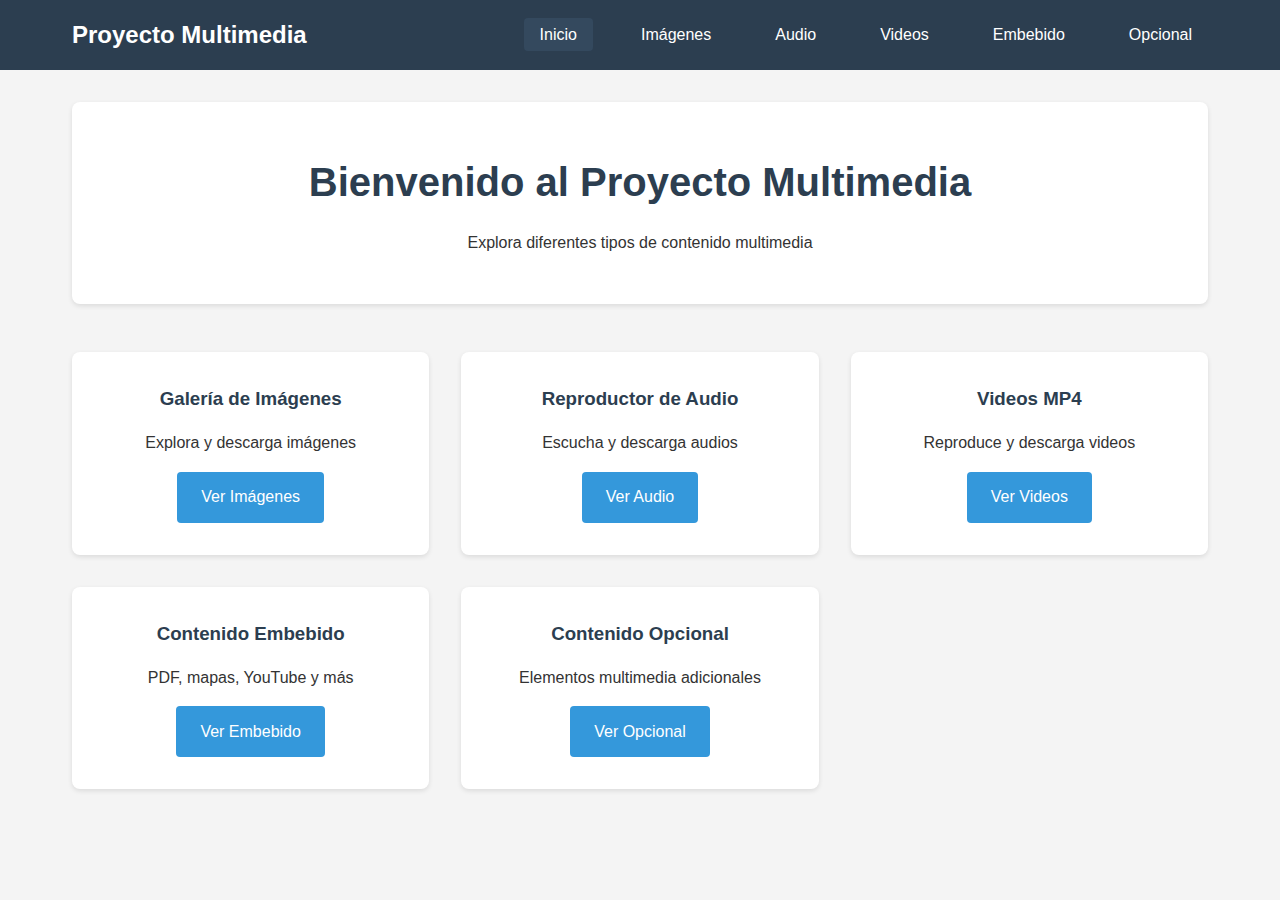
<file: proyecto-multimedia/index.html>
<!DOCTYPE html>
<html lang="es">
<head>
    <meta charset="UTF-8">
    <meta name="viewport" content="width=device-width, initial-scale=1.0">
    <title>Proyecto Multimedia - Inicio</title>
    <link rel="stylesheet" href="css/estilos.css">
</head>
<body>
    <header>
        <nav class="navbar">
            <div class="nav-container">
                <h1 class="nav-title">Proyecto Multimedia</h1>
                <ul class="nav-menu">
                    <li><a href="index.html" class="active">Inicio</a></li>
                    <li><a href="imagen.html">Imágenes</a></li>
                    <li><a href="audio.html">Audio</a></li>
                    <li><a href="video.html">Videos</a></li>
                    <li><a href="embebido.html">Embebido</a></li>
                    <li><a href="opcional.html">Opcional</a></li>
                </ul>
            </div>
        </nav>
    </header>

    <main class="main-content">
        <section class="hero">
            <h1>Bienvenido al Proyecto Multimedia</h1>
            <p>Explora diferentes tipos de contenido multimedia</p>
        </section>

        <section class="menu-grid">
            <div class="menu-item">
                <h3>Galería de Imágenes</h3>
                <p>Explora y descarga imágenes</p>
                <a href="imagen.html" class="btn">Ver Imágenes</a>
            </div>
            
            <div class="menu-item">
                <h3>Reproductor de Audio</h3>
                <p>Escucha y descarga audios</p>
                <a href="audio.html" class="btn">Ver Audio</a>
            </div>
            
            <div class="menu-item">
                <h3>Videos MP4</h3>
                <p>Reproduce y descarga videos</p>
                <a href="video.html" class="btn">Ver Videos</a>
            </div>
            
            <div class="menu-item">
                <h3>Contenido Embebido</h3>
                <p>PDF, mapas, YouTube y más</p>
                <a href="embebido.html" class="btn">Ver Embebido</a>
            </div>
            
            <div class="menu-item">
                <h3>Contenido Opcional</h3>
                <p>Elementos multimedia adicionales</p>
                <a href="opcional.html" class="btn">Ver Opcional</a>
            </div>
        </section>
    </main>

    <script src="js/script.js"></script>
</body>
</html>
</file>
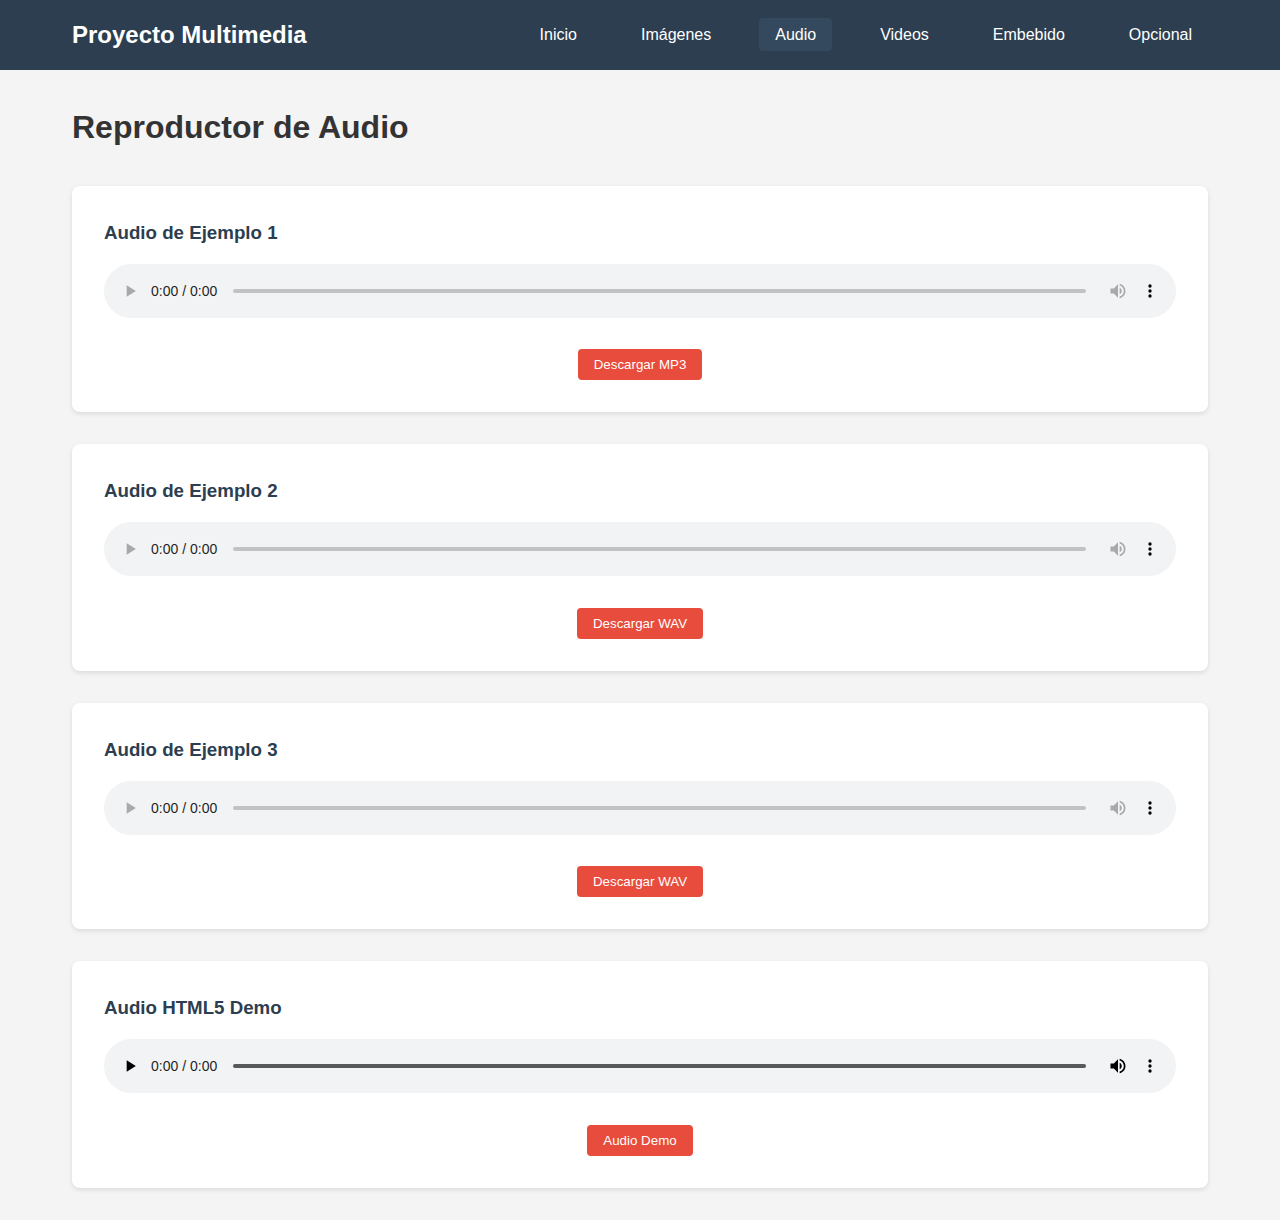
<file: proyecto-multimedia/audio.html>
<!DOCTYPE html>
<html lang="es">
<head>
    <meta charset="UTF-8">
    <meta name="viewport" content="width=device-width, initial-scale=1.0">
    <title>Reproductor de Audio - Proyecto Multimedia</title>
    <link rel="stylesheet" href="css/estilos.css">
</head>
<body>
    <header>
        <nav class="navbar">
            <div class="nav-container">
                <h1 class="nav-title">Proyecto Multimedia</h1>
                <ul class="nav-menu">
                    <li><a href="index.html">Inicio</a></li>
                    <li><a href="imagen.html">Imágenes</a></li>
                    <li><a href="audio.html" class="active">Audio</a></li>
                    <li><a href="video.html">Videos</a></li>
                    <li><a href="embebido.html">Embebido</a></li>
                    <li><a href="opcional.html">Opcional</a></li>
                </ul>
            </div>
        </nav>
    </header>

    <main class="main-content">
        <h1>Reproductor de Audio</h1>
        
        <div class="audio-container">
            <div class="audio-item">
                <h3>Audio de Ejemplo 1</h3>
                <audio controls>
                    <source src="https://www.soundjay.com/misc/sounds/bell-ringing-05.wav" type="audio/wav">
                    <source src="https://file-examples.com/storage/fe86832739e1220bf62f133/2017/11/file_example_MP3_700KB.mp3" type="audio/mpeg">
                    Tu navegador no soporta el elemento de audio.
                </audio>
                <div class="audio-controls">
                    <button class="download-btn" onclick="downloadAudio('https://file-examples.com/storage/fe86832739e1220bf62f133/2017/11/file_example_MP3_700KB.mp3', 'audio1.mp3')">
                        Descargar MP3
                    </button>
                </div>
            </div>
            
            <div class="audio-item">
                <h3>Audio de Ejemplo 2</h3>
                <audio controls>
                    <source src="https://www.soundjay.com/misc/sounds/fail-buzzer-02.wav" type="audio/wav">
                    Tu navegador no soporta el elemento de audio.
                </audio>
                <div class="audio-controls">
                    <button class="download-btn" onclick="downloadAudio('https://www.soundjay.com/misc/sounds/fail-buzzer-02.wav', 'audio2.wav')">
                        Descargar WAV
                    </button>
                </div>
            </div>
            
            <div class="audio-item">
                <h3>Audio de Ejemplo 3</h3>
                <audio controls>
                    <source src="https://www.soundjay.com/misc/sounds/bell-ringing-04.wav" type="audio/wav">
                    Tu navegador no soporta el elemento de audio.
                </audio>
                <div class="audio-controls">
                    <button class="download-btn" onclick="downloadAudio('https://www.soundjay.com/misc/sounds/bell-ringing-04.wav', 'audio3.wav')">
                        Descargar WAV
                    </button>
                </div>
            </div>
            
            <div class="audio-item">
                <h3>Audio HTML5 Demo</h3>
                <audio controls>
                    <source src="[data-uri]" type="audio/wav">
                    Tu navegador no soporta el elemento de audio.
                </audio>
                <div class="audio-controls">
                    <button class="download-btn" onclick="alert('Este es un audio de demostración incorporado')">
                        Audio Demo
                    </button>
                </div>
            </div>
        </div>
    </main>

    <script src="js/script.js"></script>
</body>
</html>
</file>
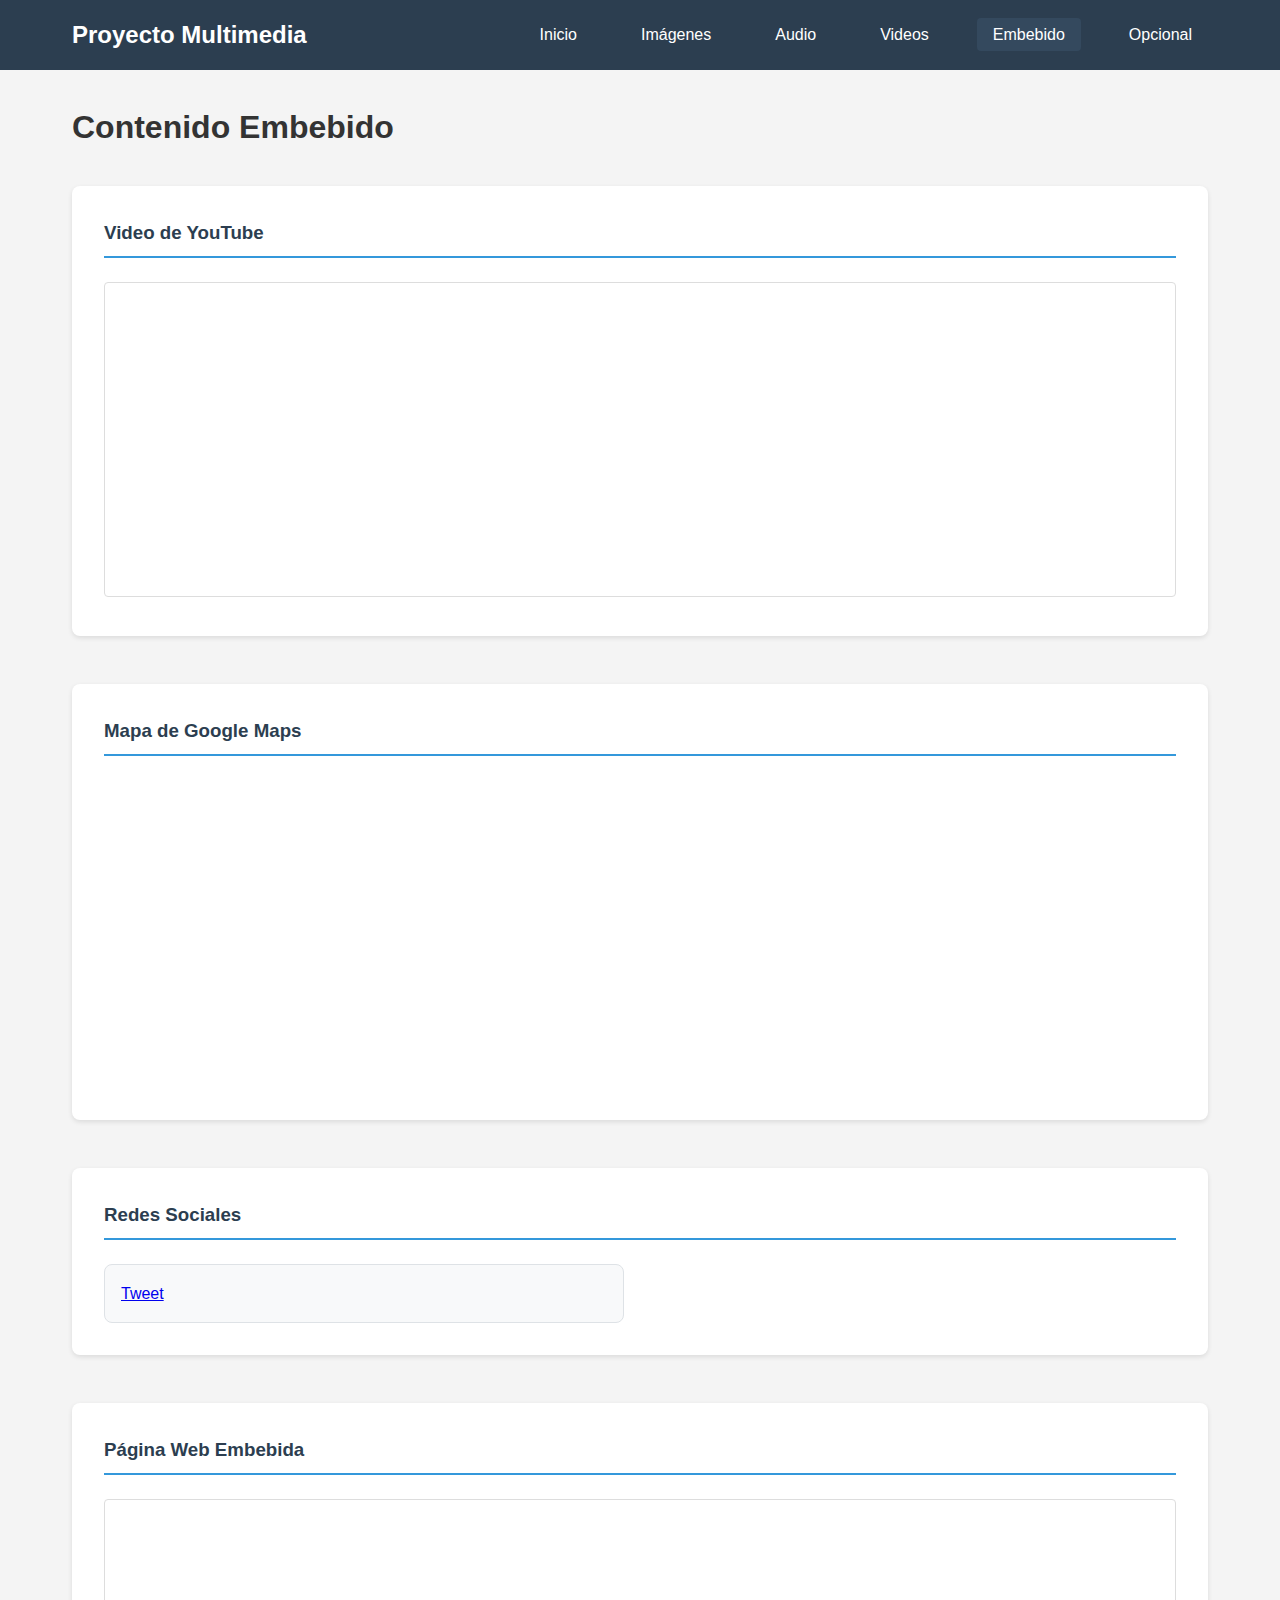
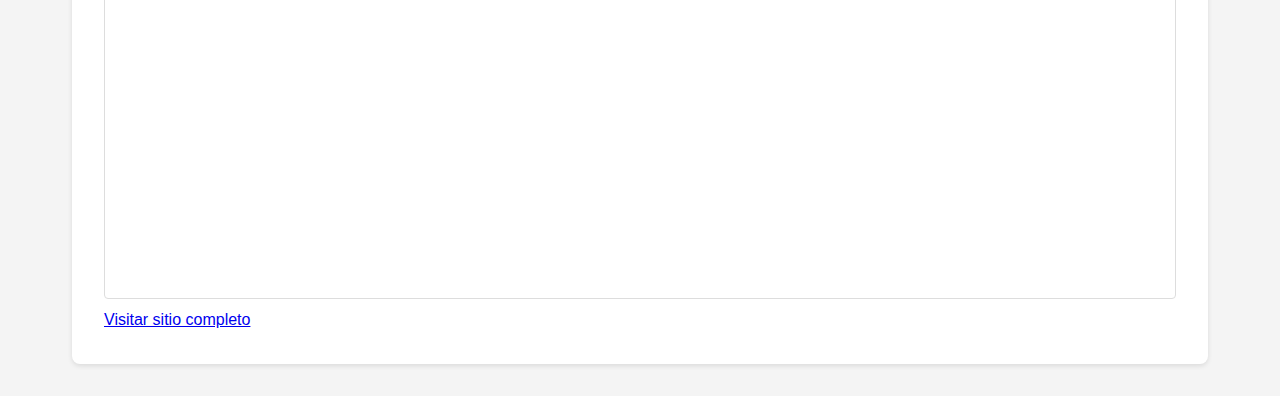
<file: proyecto-multimedia/embebido.html>
<!DOCTYPE html>
<html lang="es">
<head>
    <meta charset="UTF-8">
    <meta name="viewport" content="width=device-width, initial-scale=1.0">
    <title>Contenido Embebido - Proyecto Multimedia</title>
    <link rel="stylesheet" href="css/estilos.css">
</head>
<body>
    <header>
        <nav class="navbar">
            <div class="nav-container">
                <h1 class="nav-title">Proyecto Multimedia</h1>
                <ul class="nav-menu">
                    <li><a href="index.html">Inicio</a></li>
                    <li><a href="imagen.html">Imágenes</a></li>
                    <li><a href="audio.html">Audio</a></li>
                    <li><a href="video.html">Videos</a></li>
                    <li><a href="embebido.html" class="active">Embebido</a></li>
                    <li><a href="opcional.html">Opcional</a></li>
                </ul>
            </div>
        </nav>
    </header>

    <main class="main-content">
        <h1>Contenido Embebido</h1>
        
        <div class="embedded-container">
            <!-- Sección YouTube -->
            <section class="embedded-item">
                <h3>Video de YouTube</h3>
                <div class="youtube-container">
                    <iframe width="100%" height="315" 
                            src="https://www.youtube.com/embed/4SVH5QBoLPU?si=TJ_5x9DfH2ow2MGZ&amp;start=2" 
                            title="YouTube video player" 
                            frameborder="0" 
                            allow="accelerometer; autoplay; clipboard-write; encrypted-media; gyroscope; picture-in-picture; web-share" 
                            allowfullscreen>
                    </iframe>
                </div>
            </section>
           <!-- Sección Mapa -->
            <section class="embedded-item">
                <h3>Mapa de Google Maps</h3>
                <div class="map-container">
                    <iframe src="https://www.google.com/maps/embed?pb=!1m18!1m12!1m3!1d3976.8157548832453!2d-74.07859488523659!3d4.650739996606079!2m3!1f0!2f0!3f0!3m2!1i1024!2i768!4f13.1!3m3!1m2!1s0x8e3f9a6e5f5e5e5f%3A0x5f5e5f5e5f5e5f5f!2sBogot%C3%A1%2C%20Colombia!5e0!3m2!1ses!2sus!4v1637000000000!5m2!1ses!2sus" 
                            width="100%" height="300" 
                            style="border:0;" 
                            allowfullscreen="" 
                            loading="lazy" 
                            referrerpolicy="no-referrer-when-downgrade"
                            title="Mapa de Bogotá, Colombia">
                    </iframe>
                </div>
            </section>
            
            <!-- Sección Redes Sociales -->
            <section class="embedded-item">
                <h3>Redes Sociales</h3>
                <div class="social-container">
                    <!-- Twitter/X embed: reemplaza la URL por el tweet público que quieras mostrar -->
                    <div class="tweet-embed">
                        <blockquote class="twitter-tweet">
                            <a href="https://twitter.com/TwitterDev/status/1255542774432063488">Tweet</a>
                        </blockquote>
                        <script async src="https://platform.twitter.com/widgets.js" charset="utf-8"></script>
                    </div>

                    <!-- Instagram embed -->
                    <div class="instagram-embed">
                        <blockquote 
                            class="instagram-media" 
                            data-instgrm-permalink="https://www.instagram.com/p/DRcKuUsCXII/" 
                            data-instgrm-version="14"
                            style="background:#FFF; border:0; margin: 1px; max-width:540px; width:100%;">
                        </blockquote>

                        <script async defer src="https://www.instagram.com/embed.js"></script>
                    </div>
                    
            </section>
            
            <!-- Sección Contenido Web -->
            <section class="embedded-item">
                <h3>Página Web Embebida</h3>
                <div class="web-container">
                    <iframe src="https://www.abc.com.py" 
                            width="100%" height="400" 
                            title="Ejemplo de página web embebida">
                    </iframe>
                    <p><a href="https://www.abc.com.py" target="_blank">Visitar sitio completo</a></p>
                </div>
            </section>
        </div>
    </main>

    <script src="js/script.js"></script>
</body>
</html>
</file>
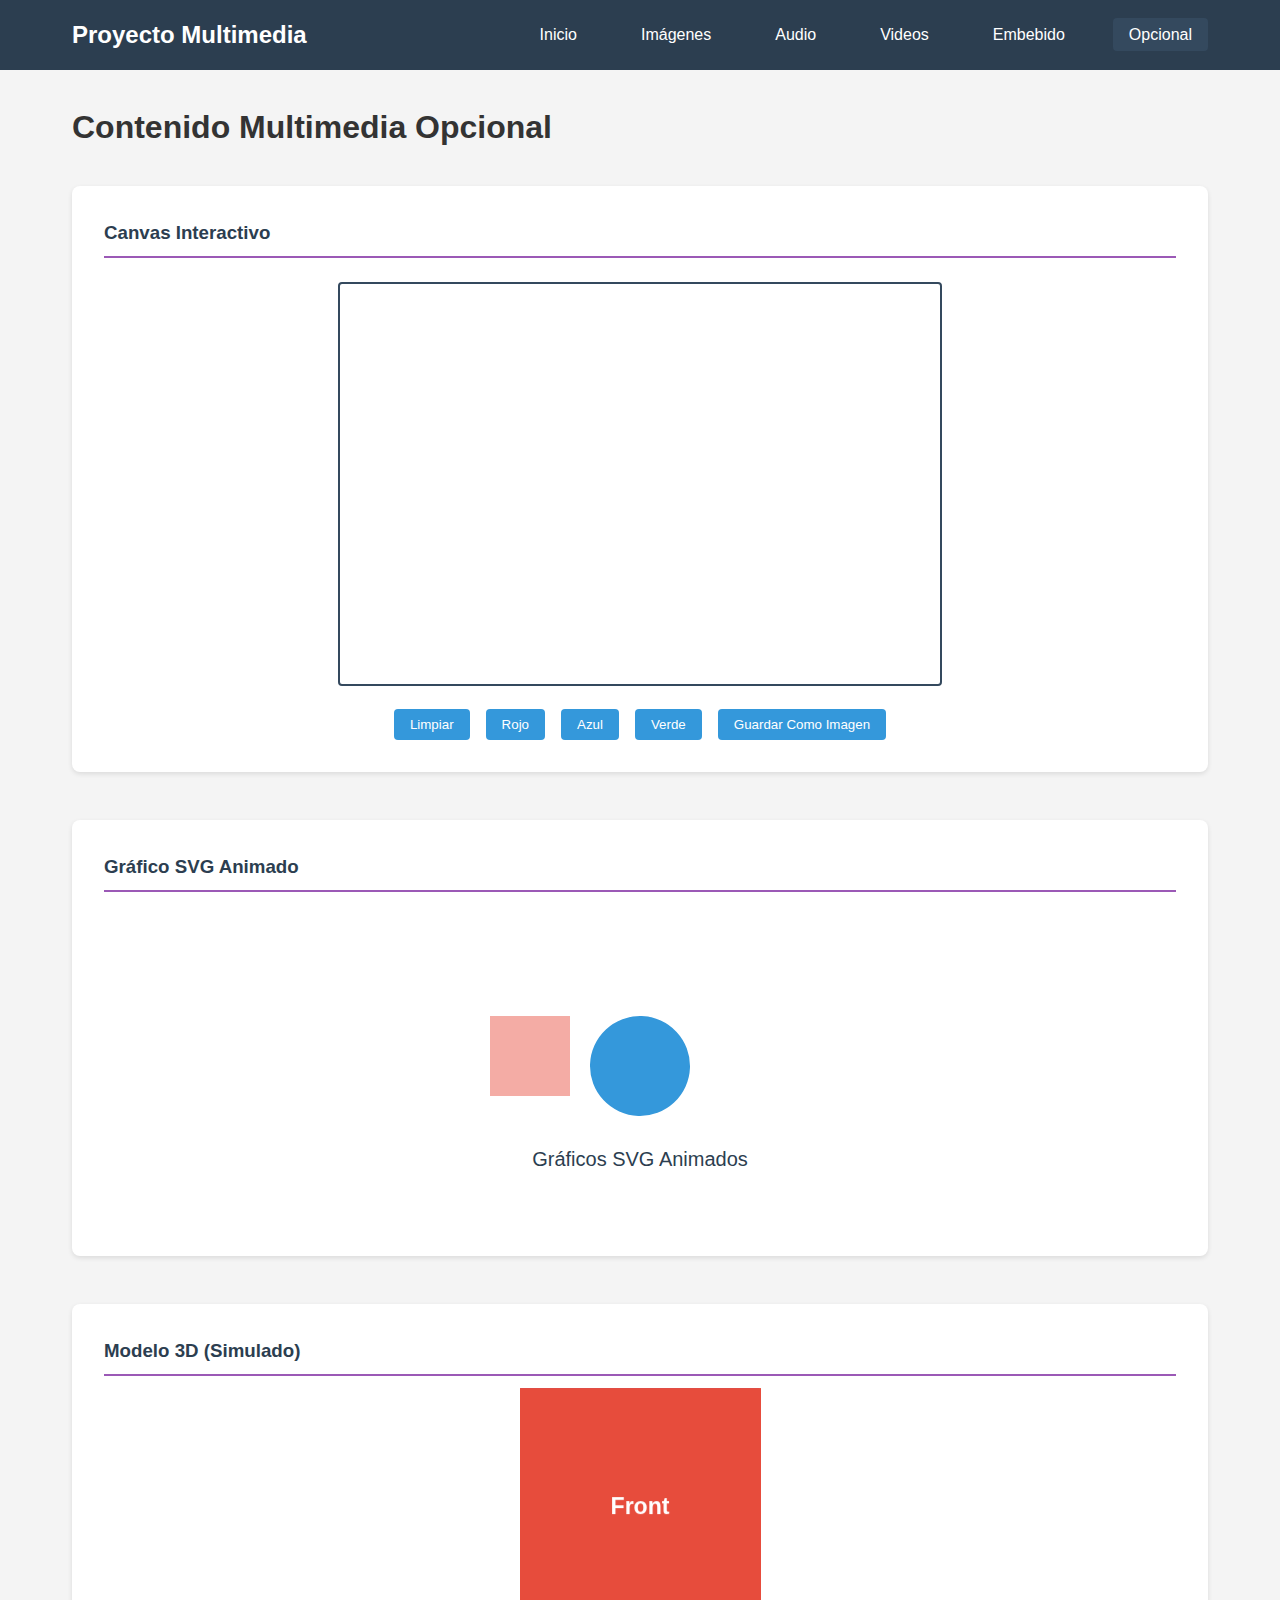
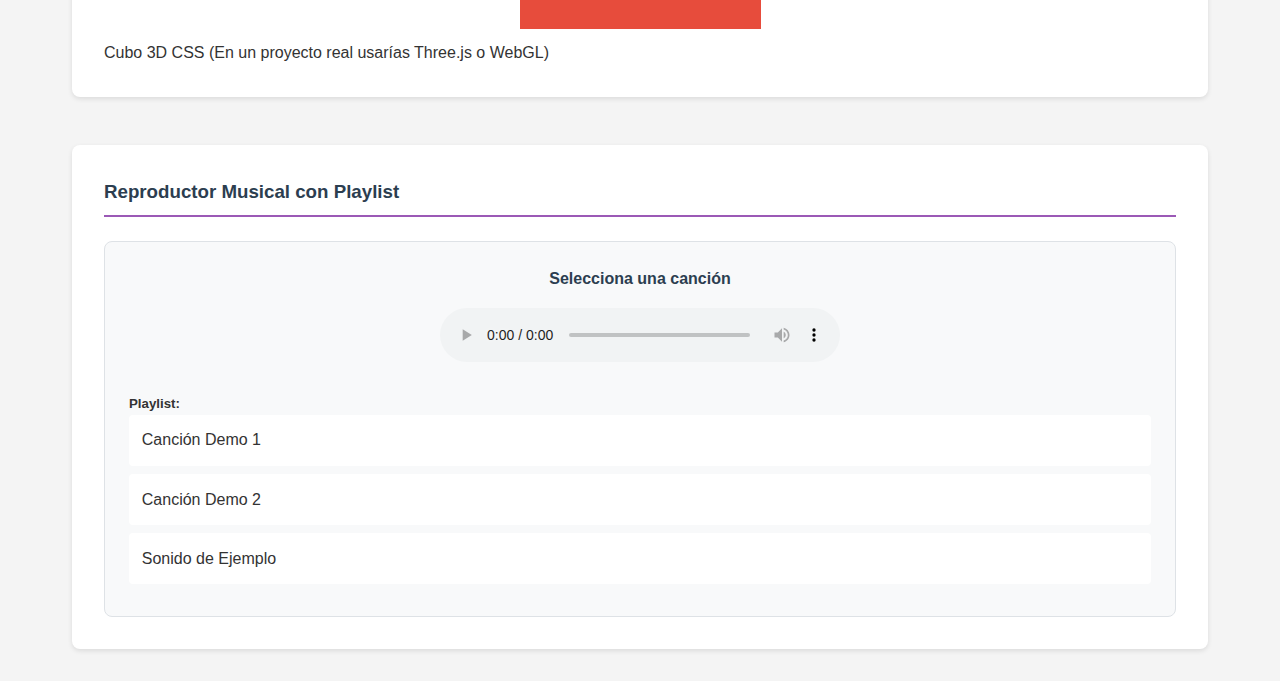
<file: proyecto-multimedia/opcional.html>
<!DOCTYPE html>
<html lang="es">
<head>
    <meta charset="UTF-8">
    <meta name="viewport" content="width=device-width, initial-scale=1.0">
    <title>Contenido Opcional - Proyecto Multimedia</title>
    <link rel="stylesheet" href="css/estilos.css">
</head>
<body>
    <header>
        <nav class="navbar">
            <div class="nav-container">
                <h1 class="nav-title">Proyecto Multimedia</h1>
                <ul class="nav-menu">
                    <li><a href="index.html">Inicio</a></li>
                    <li><a href="imagen.html">Imágenes</a></li>
                    <li><a href="audio.html">Audio</a></li>
                    <li><a href="video.html">Videos</a></li>
                    <li><a href="embebido.html">Embebido</a></li>
                    <li><a href="opcional.html" class="active">Opcional</a></li>
                </ul>
            </div>
        </nav>
    </header>

    <main class="main-content">
        <h1>Contenido Multimedia Opcional</h1>
        
        <div class="optional-container">
            <!-- Canvas Interactive -->
            <section class="optional-item">
                <h3>Canvas Interactivo</h3>
                <div class="canvas-container">
                    <canvas id="drawCanvas" width="600" height="400"></canvas>
                    <div class="canvas-controls">
                        <button onclick="clearCanvas()">Limpiar</button>
                        <button onclick="changeColor('red')">Rojo</button>
                        <button onclick="changeColor('blue')">Azul</button>
                        <button onclick="changeColor('green')">Verde</button>
                        <button onclick="saveCanvas()">Guardar Como Imagen</button>
                    </div>
                </div>
            </section>
            
            <!-- SVG Animado -->
            <section class="optional-item">
                <h3>Gráfico SVG Animado</h3>
                <div class="svg-container">
                    <svg width="400" height="300" viewBox="0 0 400 300">
                        <circle cx="200" cy="150" r="50" fill="#3498db">
                            <animateTransform 
                                attributeName="transform" 
                                type="rotate" 
                                values="0 200 150; 360 200 150" 
                                dur="3s" 
                                repeatCount="indefinite"/>
                        </circle>
                        <rect x="50" y="100" width="80" height="80" fill="#e74c3c">
                            <animate 
                                attributeName="opacity" 
                                values="1; 0.3; 1" 
                                dur="2s" 
                                repeatCount="indefinite"/>
                        </rect>
                        <polygon points="350,50 380,120 320,120" fill="#f39c12">
                            <animateTransform 
                                attributeName="transform" 
                                type="scale" 
                                values="1; 1.5; 1" 
                                dur="2.5s" 
                                repeatCount="indefinite"/>
                        </polygon>
                        <text x="200" y="250" text-anchor="middle" font-family="Arial" font-size="20" fill="#2c3e50">
                            Gráficos SVG Animados
                        </text>
                    </svg>
                </div>
            </section>
            
            <!-- WebGL/Three.js Simulado -->
            <section class="optional-item">
                <h3>Modelo 3D (Simulado)</h3>
                <div class="threejs-container">
                    <div id="threejs-scene" class="scene-3d">
                        <div class="cube-3d">
                            <div class="face front">Front</div>
                            <div class="face back">Back</div>
                            <div class="face right">Right</div>
                            <div class="face left">Left</div>
                            <div class="face top">Top</div>
                            <div class="face bottom">Bottom</div>
                        </div>
                    </div>
                    <p>Cubo 3D CSS (En un proyecto real usarías Three.js o WebGL)</p>
                </div>
            </section>
            
            <!-- Reproductor de Música con Playlist -->
            <section class="optional-item">
                <h3>Reproductor Musical con Playlist</h3>
                <div class="music-player">
                    <div class="player-display">
                        <h4 id="currentSong">Selecciona una canción</h4>
                        <audio id="musicPlayer" controls>
                            Tu navegador no soporta el elemento de audio.
                        </audio>
                    </div>
                    <div class="playlist">
                        <h5>Playlist:</h5>
                        <ul id="songList">
                            <li onclick="playSong('Canción Demo 1', '[data-uri]')">Canción Demo 1</li>
                            <li onclick="playSong('Canción Demo 2', '[data-uri]')">Canción Demo 2</li>
                            <li onclick="playSong('Sonido de Ejemplo', 'https://www.soundjay.com/misc/sounds/bell-ringing-05.wav')">Sonido de Ejemplo</li>
                        </ul>
                    </div>
                </div>
            </section>
        </div>
    </main>

    <script src="js/script.js"></script>
</body>
</html>
</file>
<file: proyecto-multimedia/css/estilos.css>
/* Reset y estilos base */
* {
    margin: 0;
    padding: 0;
    box-sizing: border-box;
}

body {
    font-family: Arial, sans-serif;
    line-height: 1.6;
    color: #333;
    background-color: #f4f4f4;
}

/* Header y navegación */
.navbar {
    background-color: #2c3e50;
    padding: 1rem 0;
    position: sticky;
    top: 0;
    z-index: 100;
}

.nav-container {
    max-width: 1200px;
    margin: 0 auto;
    padding: 0 2rem;
    display: flex;
    justify-content: space-between;
    align-items: center;
    flex-wrap: wrap;
}

.nav-title {
    color: white;
    font-size: 1.5rem;
    margin-bottom: 0;
}

.nav-menu {
    display: flex;
    list-style: none;
    gap: 2rem;
    flex-wrap: wrap;
}

.nav-menu a {
    color: white;
    text-decoration: none;
    padding: 0.5rem 1rem;
    border-radius: 4px;
    transition: background-color 0.3s;
}

.nav-menu a:hover,
.nav-menu a.active {
    background-color: #34495e;
}

/* Contenido principal */
.main-content {
    max-width: 1200px;
    margin: 2rem auto;
    padding: 0 2rem;
}

.hero {
    text-align: center;
    margin-bottom: 3rem;
    background-color: white;
    padding: 3rem;
    border-radius: 8px;
    box-shadow: 0 2px 5px rgba(0,0,0,0.1);
}

.hero h1 {
    font-size: 2.5rem;
    color: #2c3e50;
    margin-bottom: 1rem;
}

/* Grid de menú principal */
.menu-grid {
    display: grid;
    grid-template-columns: repeat(auto-fit, minmax(300px, 1fr));
    gap: 2rem;
    margin-top: 2rem;
}

.menu-item {
    background-color: white;
    padding: 2rem;
    border-radius: 8px;
    box-shadow: 0 2px 5px rgba(0,0,0,0.1);
    text-align: center;
    transition: transform 0.3s;
}

.menu-item:hover {
    transform: translateY(-5px);
}

.menu-item h3 {
    color: #2c3e50;
    margin-bottom: 1rem;
}

.btn {
    display: inline-block;
    background-color: #3498db;
    color: white;
    padding: 0.8rem 1.5rem;
    text-decoration: none;
    border-radius: 4px;
    margin-top: 1rem;
    transition: background-color 0.3s;
}

.btn:hover {
    background-color: #2980b9;
}

/* Galería de imágenes */
.gallery {
    display: grid;
    grid-template-columns: repeat(auto-fit, minmax(250px, 1fr));
    gap: 2rem;
    margin-top: 2rem;
}

.gallery-item {
    background-color: white;
    border-radius: 8px;
    overflow: hidden;
    box-shadow: 0 2px 5px rgba(0,0,0,0.1);
    position: relative;
}

.gallery-item img {
    width: 100%;
    height: 200px;
    object-fit: cover;
}

.gallery-overlay {
    position: absolute;
    bottom: 0;
    left: 0;
    right: 0;
    background: linear-gradient(to top, rgba(0,0,0,0.8), transparent);
    color: white;
    padding: 1rem;
    transform: translateY(100%);
    transition: transform 0.3s;
}

.gallery-item:hover .gallery-overlay {
    transform: translateY(0);
}

.download-btn {
    background-color: #e74c3c;
    color: white;
    border: none;
    padding: 0.5rem 1rem;
    border-radius: 4px;
    cursor: pointer;
    margin-top: 0.5rem;
    transition: background-color 0.3s;
}

.download-btn:hover {
    background-color: #c0392b;
}

/* Contenedores de audio */
.audio-container {
    display: flex;
    flex-direction: column;
    gap: 2rem;
    margin-top: 2rem;
}

.audio-item {
    background-color: white;
    padding: 2rem;
    border-radius: 8px;
    box-shadow: 0 2px 5px rgba(0,0,0,0.1);
}

.audio-item h3 {
    margin-bottom: 1rem;
    color: #2c3e50;
}

.audio-item audio {
    width: 100%;
    margin-bottom: 1rem;
}

.audio-controls {
    text-align: center;
}

/* Contenedores de video */
.video-container {
    display: grid;
    grid-template-columns: repeat(auto-fit, minmax(400px, 1fr));
    gap: 2rem;
    margin-top: 2rem;
}

.video-item {
    background-color: white;
    padding: 1.5rem;
    border-radius: 8px;
    box-shadow: 0 2px 5px rgba(0,0,0,0.1);
}

.video-item h3 {
    margin-bottom: 1rem;
    color: #2c3e50;
}

.video-item video {
    border-radius: 4px;
    margin-bottom: 1rem;
}

.video-controls {
    text-align: center;
}

/* Contenido embebido */
.embedded-container {
    display: flex;
    flex-direction: column;
    gap: 3rem;
    margin-top: 2rem;
}

.embedded-item {
    background-color: white;
    padding: 2rem;
    border-radius: 8px;
    box-shadow: 0 2px 5px rgba(0,0,0,0.1);
}

.embedded-item h3 {
    margin-bottom: 1.5rem;
    color: #2c3e50;
    border-bottom: 2px solid #3498db;
    padding-bottom: 0.5rem;
}

.pdf-container iframe,
.youtube-container iframe,
.map-container iframe,
.web-container iframe {
    border-radius: 4px;
    border: 1px solid #ddd;
}

.social-container {
    display: grid;
    grid-template-columns: repeat(auto-fit, minmax(300px, 1fr));
    gap: 2rem;
}

.twitter-tweet,
.instagram-post {
    background-color: #f8f9fa;
    padding: 1rem;
    border-radius: 8px;
    border: 1px solid #dee2e6;
}

.instagram-post img {
    width: 100%;
    border-radius: 4px;
}

/* Contenido opcional */
.optional-container {
    display: flex;
    flex-direction: column;
    gap: 3rem;
    margin-top: 2rem;
}

.optional-item {
    background-color: white;
    padding: 2rem;
    border-radius: 8px;
    box-shadow: 0 2px 5px rgba(0,0,0,0.1);
}

.optional-item h3 {
    margin-bottom: 1.5rem;
    color: #2c3e50;
    border-bottom: 2px solid #9b59b6;
    padding-bottom: 0.5rem;
}

/* Canvas */
.canvas-container {
    text-align: center;
}

#drawCanvas {
    border: 2px solid #34495e;
    border-radius: 4px;
    cursor: crosshair;
    margin-bottom: 1rem;
}

.canvas-controls {
    display: flex;
    justify-content: center;
    gap: 1rem;
    flex-wrap: wrap;
}

.canvas-controls button {
    padding: 0.5rem 1rem;
    border: none;
    border-radius: 4px;
    background-color: #3498db;
    color: white;
    cursor: pointer;
    transition: background-color 0.3s;
}

.canvas-controls button:hover {
    background-color: #2980b9;
}

/* SVG */
.svg-container {
    text-align: center;
}

/* CSS 3D Cube */
.scene-3d {
    width: 200px;
    height: 200px;
    margin: 2rem auto;
    perspective: 600px;
}

.cube-3d {
    width: 200px;
    height: 200px;
    position: relative;
    transform-style: preserve-3d;
    animation: rotate 6s infinite linear;
}

.face {
    position: absolute;
    width: 200px;
    height: 200px;
    display: flex;
    align-items: center;
    justify-content: center;
    font-weight: bold;
    color: white;
    font-size: 1.2rem;
}

.front  { background-color: #e74c3c; transform: rotateY(0deg) translateZ(100px); }
.back   { background-color: #3498db; transform: rotateY(180deg) translateZ(100px); }
.right  { background-color: #f39c12; transform: rotateY(90deg) translateZ(100px); }
.left   { background-color: #2ecc71; transform: rotateY(-90deg) translateZ(100px); }
.top    { background-color: #9b59b6; transform: rotateX(90deg) translateZ(100px); }
.bottom { background-color: #34495e; transform: rotateX(-90deg) translateZ(100px); }

@keyframes rotate {
    0% { transform: rotateX(0deg) rotateY(0deg); }
    100% { transform: rotateX(360deg) rotateY(360deg); }
}

/* Music Player */
.music-player {
    background-color: #f8f9fa;
    padding: 1.5rem;
    border-radius: 8px;
    border: 1px solid #dee2e6;
}

.player-display {
    text-align: center;
    margin-bottom: 1.5rem;
}

.player-display h4 {
    margin-bottom: 1rem;
    color: #2c3e50;
}

.player-display audio {
    width: 100%;
    max-width: 400px;
}

.playlist ul {
    list-style: none;
}

.playlist li {
    padding: 0.8rem;
    background-color: white;
    margin-bottom: 0.5rem;
    border-radius: 4px;
    cursor: pointer;
    transition: background-color 0.3s;
}

.playlist li:hover {
    background-color: #e9ecef;
}

/* Responsive */
@media (max-width: 768px) {
    .nav-container {
        flex-direction: column;
        gap: 1rem;
    }
    
    .nav-menu {
        justify-content: center;
    }
    
    .hero h1 {
        font-size: 2rem;
    }
    
    .menu-grid,
    .gallery,
    .video-container {
        grid-template-columns: 1fr;
    }
    
    .main-content {
        padding: 0 1rem;
    }
    
    .canvas-controls {
        flex-direction: column;
        align-items: center;
    }
    
    #drawCanvas {
        max-width: 100%;
        height: auto;
    }
}
</file>
